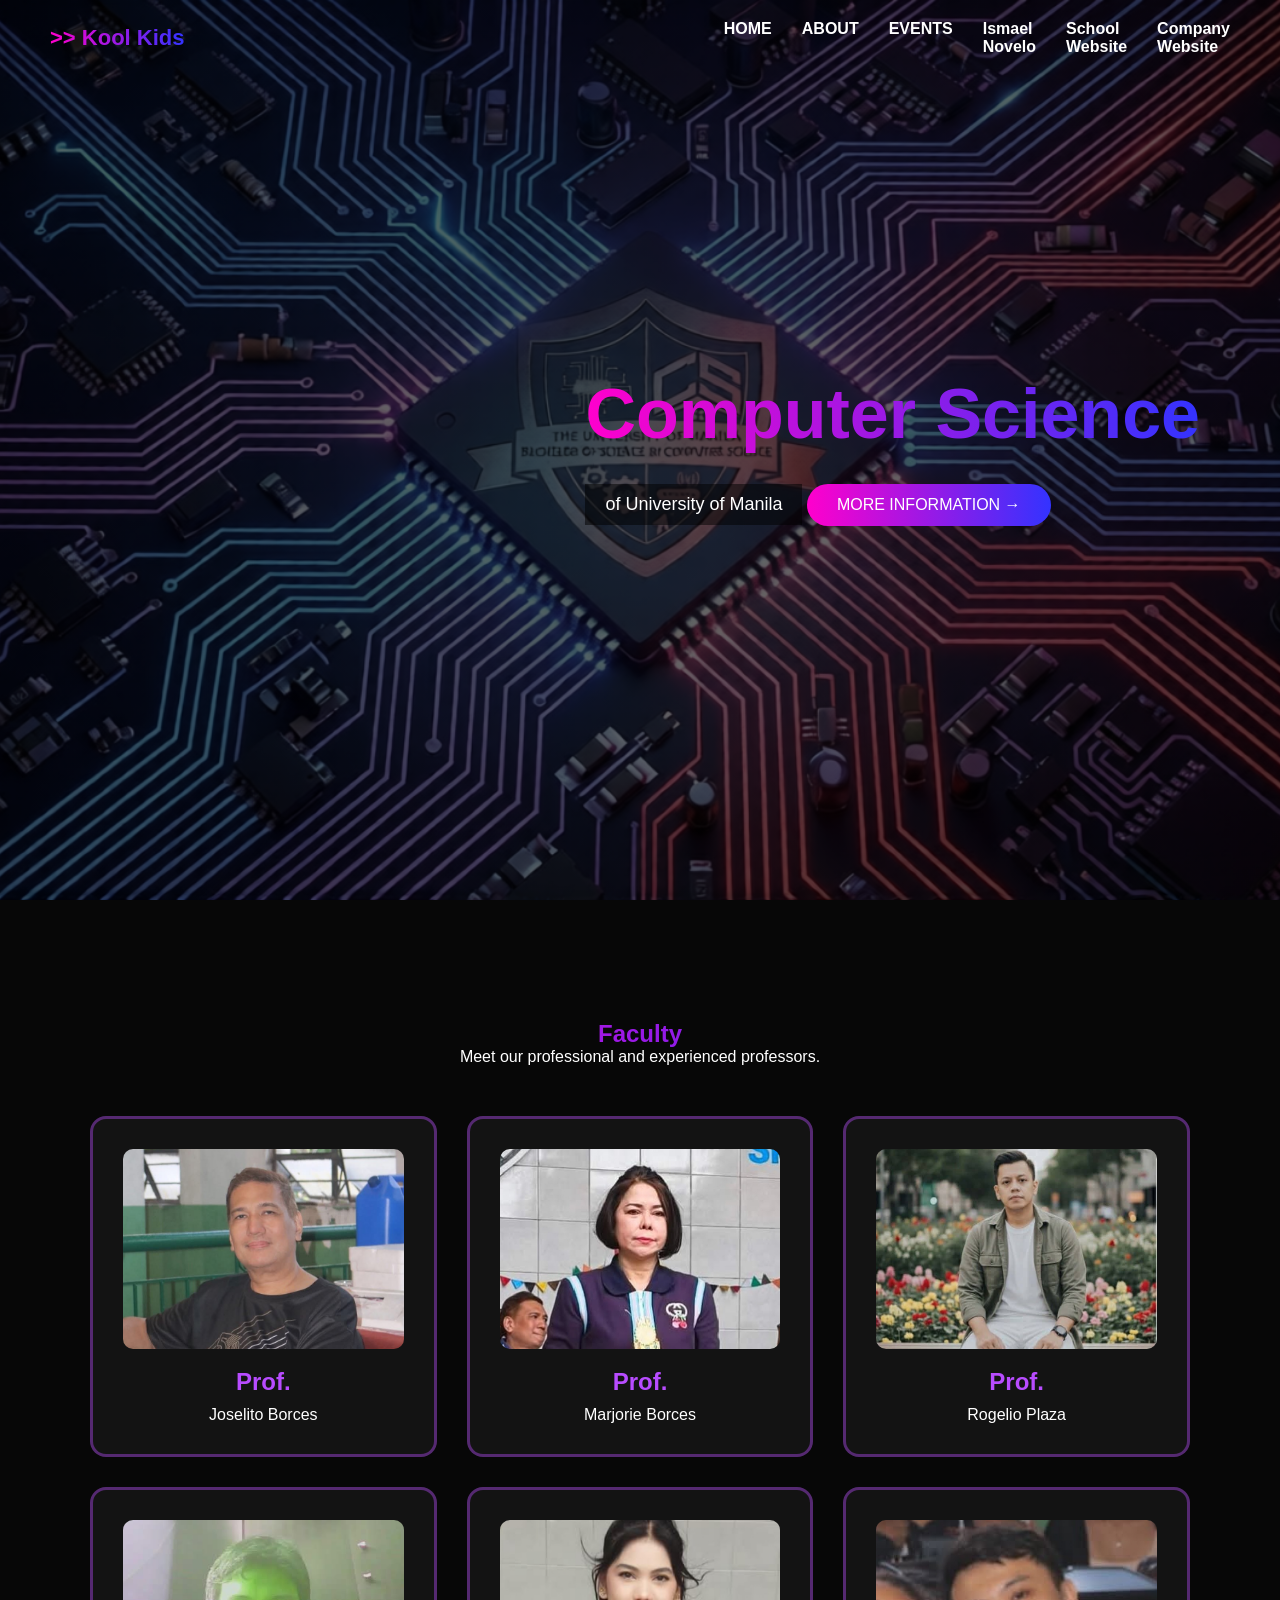
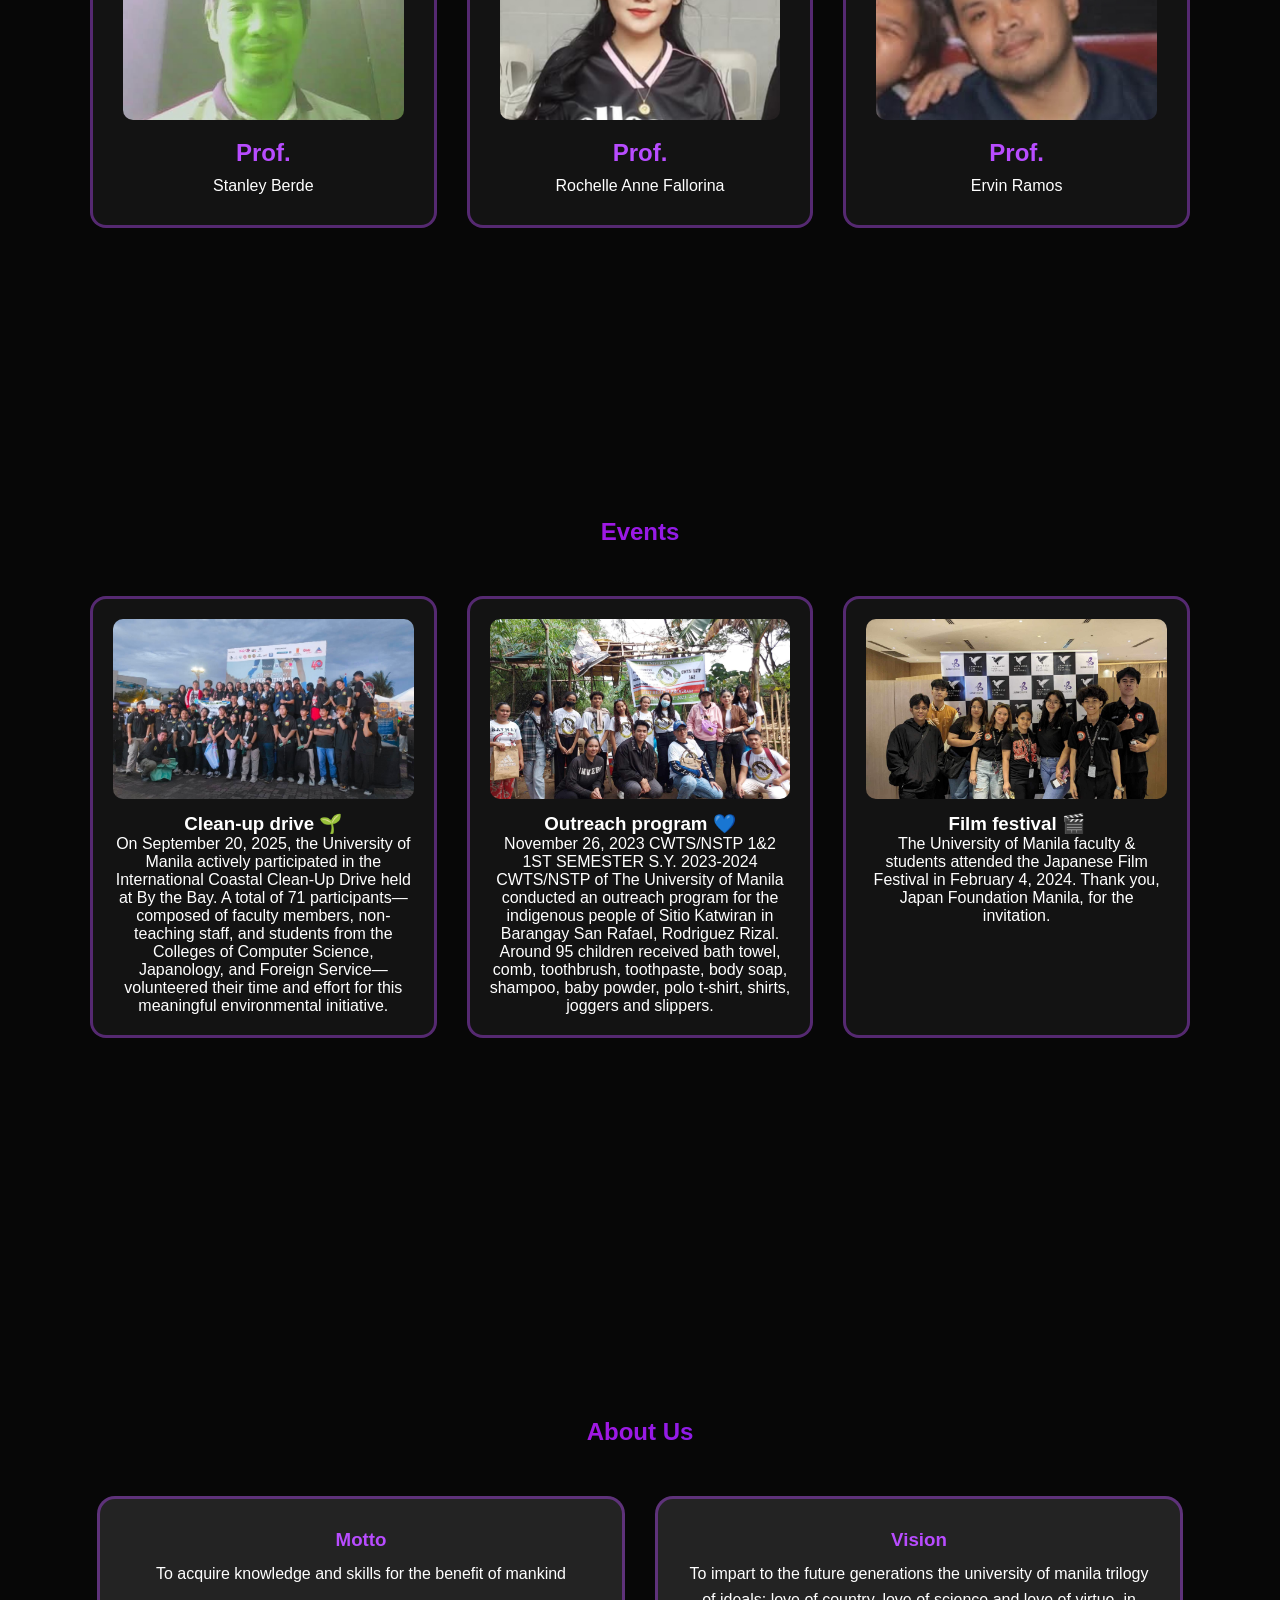
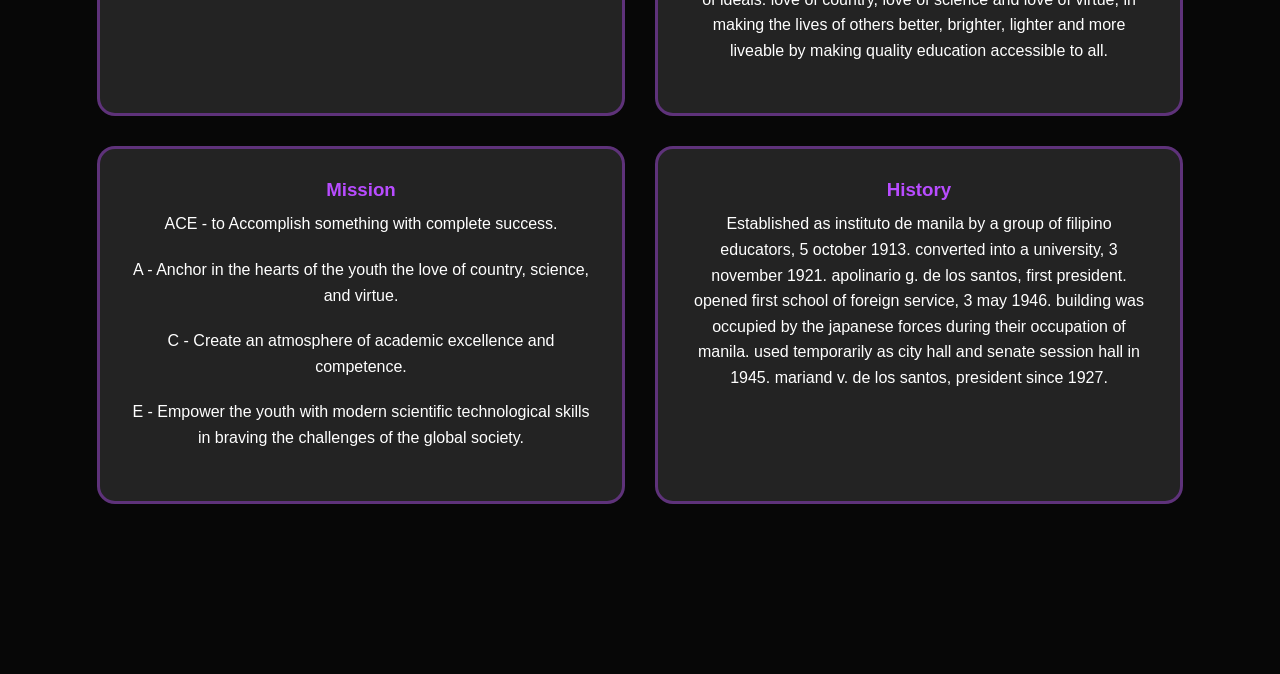
<file: bscs/index2.html>
<!DOCTYPE html>
<html lang="en">
<head>
    <meta charset="UTF-8">
    <title>Kool Kids - Computer Science</title>
    <link rel="stylesheet" href="style2.css">
</head>
<button id="backToTop">↑</button>
<script src="script2.js"></script>
<body>


  
<!-- HEADER -->
<header>
    <div class="logo">>> Kool Kids</div>

    <nav>
        <ul>
            <li><a href="#home">HOME</a></li>
            <li><a href="#about">ABOUT</a></li>
            <li><a href="#events">EVENTS</a></li>
            <li><a href="../personal/index.html" class="parent-link"><label>Ismael<br>Novelo</label></a></li>
            <li><a href="../School/index1.html" class="folder-link"><label>School<br>Website</label></a></li>
            <li><a href="../company/index3.html" class="folder-link"><label>Company<br>Website</label></a></li>

        </ul>
    </nav>
</header>

<!-- HERO -->
<section class="hero" id="home"> 
    <div class="hero-content">
        <h1><span>Computer Science</span></h1>
        <p>of University of Manila</p>
        <a href="#about" class="btn">MORE INFORMATION →</a>
    </div>
</section>



<!-- FACULTY -->
<section class="section" id="faculty">
    <h1>Faculty</h1>
    <p>Meet our professional and experienced professors.</p>

    
  <div class="faculty-grid">
    <div class="faculty-card">
        <img src="J BORCES.jpg" class="faculty-photo" alt="Prof. Joselito Borces">
      <h2>Prof.</h2>
      <p>Joselito Borces</p>
    </div>
    <div class="faculty-card">
      <img src="M BORCES.jpg" class="faculty-photo" alt="Prof. Marjorie Borces"> 
      <h2>Prof.</h2>
      <p>Marjorie Borces</p>
    </div>
    <div class="faculty-card">
      <img src="PLAZA.jpg" class="faculty-photo"alt="Prof. Rogelio Plaza">

      <h2>Prof.</h2>
      <p>Rogelio Plaza</p>
    </div>
    <div class="faculty-card">
      <img src="VERDE.jpg" class="faculty-photo"alt="Prof. Stanley Berde">
      <h2>Prof.</h2>
      <p>Stanley Berde</p>
    </div>
    <div class="faculty-card">
        <img src="ROCH.jpg" class="faculty-photo"alt="Prof. Rochelle Anne Fallorina">
      <h2>Prof.</h2>
      <p>Rochelle Anne Fallorina</p>
    </div>
    <div class="faculty-card">
      <img src="ERVIN.jpg" class="faculty-photo" alt="Prof. Ervin Ramos">
      <h2>Prof.</h2>
      <p>Ervin Ramos</p>
    </div>
  </div>

</section>

<!-- EVENTS -->
<section class="section" id="events">
    <h1>Events</h1>

    <div class="events-grid"> <!-- ADD THIS -->

        <div class="card">
            <img src="Event1.jpg">
            <h3>Clean-up drive 🌱</h3>
            <p>On September 20, 2025, the University of Manila actively participated in the International Coastal Clean-Up Drive held at By the Bay. A total of 71 participants—composed of faculty members, non-teaching staff, and students from the Colleges of Computer Science, Japanology, and Foreign Service—volunteered their time and effort for this meaningful environmental initiative.</p>
        </div>

        <div class="card">
            <img src="Event2.jpg">
            <h3>Outreach program 💙</h3>
            <p>November 26, 2023 CWTS/NSTP 1&2 1ST SEMESTER S.Y. 2023-2024 CWTS/NSTP of The University of Manila conducted an outreach program for the indigenous people of Sitio Katwiran in Barangay San Rafael, Rodriguez Rizal. Around 95 children received bath towel, comb, toothbrush, toothpaste, body soap, shampoo, baby powder, polo t-shirt, shirts, joggers and slippers.</p>
        </div>

        <div class="card">
            <img src="Event3.jpg">
            <h3>Film festival 🎬</h3>
            <p>The University of Manila faculty & students attended the Japanese Film Festival in February 4, 2024. Thank you, Japan Foundation Manila, for the invitation.</p>
        </div>

    </div> <!-- END GRID -->
</section>




<!-- ABOUT US -->
<section class="section" id="about">
    <h1>About Us</h1>

    <div class="about-grid"> <!-- ADD THIS -->

        <div class="Event-card">
            <div class="card">
                <h3>Motto</h3>
                <p>To acquire knowledge and skills for the benefit of mankind</p>
            </div>
        </div>

        <div class="Event-card">
            <div class="card">
                <h3>Vision</h3>
                <p>To impart to the future generations the university of manila trilogy of ideals: love of country, love of science and love of virtue, in making the lives of others better, brighter, lighter and more liveable by making quality education accessible to all.</p>
            </div>
        </div>

        <div class="Event-card">
            <div class="card">
                <h3>Mission</h3>
                <p>ACE - to Accomplish something with complete success.</p>
                <p> A - Anchor in the hearts of the youth the love of country, science, and virtue.</p>       
                <p> C - Create an atmosphere of academic excellence and competence.</p>       
                <p> E - Empower the youth with modern scientific technological skills in braving the challenges of the global society.</p>
            </div>
        </div>


        <div class="Event-card">
          <div class="card">
          <h3>History</h3><p>Established as instituto
      de manila by a group of filipino educators, 5 october 1913.
      converted into a university, 3
      november 1921. apolinario g. de
      los santos, first president.
      opened first school of foreign
      service, 3 may 1946. building
      was occupied by the japanese
      forces during their occupation
      of manila. used temporarily
      as city hall and senate session hall in 1945. mariand v.
      de los santos, president
      since 1927.</p></div>
      </div>
    </div>
</section>
</body>
</html>
</file>
<file: bscs/style2.css>
/* =========================
   GLOBAL STYLES
   ========================= */
* {
    margin: 0;
    padding: 0;
    box-sizing: border-box;
    font-family: Arial, Helvetica, sans-serif;
}

html {
    scroll-behavior: smooth;
}

body {
    background-color: #111;
    color: white;
}

/* =========================
   HEADER
   ========================= */
header {
    display: flex;
    justify-content: space-between;
    align-items: center;
    padding: 20px 50px;
    position: absolute;
    width: 100%;
    z-index: 10;
}

.logo {
    font-size: 22px;
    font-weight: bold;
    background: linear-gradient(to right, #ff00cc, #3333ff);
    background-clip: text;          /* standard property for Firefox */
    -webkit-background-clip: text;  /* WebKit browsers: Chrome, Safari, Edge */
    color: transparent;              /* shows the gradient */
}

nav ul {
    list-style: none;
    display: flex;
    gap: 30px;
    font-weight: bold;
}

nav ul li a {
    text-decoration: none;
    color: white;
    font-size: 16px;
    transition: 0.3s;
}

nav ul li a:hover {
    color: #b84cff;
}

/* =========================
   HERO SECTION
   ========================= */
.hero {
    height: 100vh;
    background: linear-gradient(rgba(0,0,0,0.6), rgba(0,0,0,0.6)),
                url("HomeBackground.png");
    background-size: cover;
    background-position: center;
    background-repeat: no-repeat;
    display: flex;
    align-items: center;
    justify-content: flex-end;
    padding-right: 80px;
}

.hero-content h1 {
    font-size: 70px;
    font-weight: bold;
}

.hero-content h1 span {
    background: linear-gradient(to right, #ff00cc, #3333ff);
    background-clip: text;
    -webkit-background-clip: text;
    color: transparent;
}

.hero-content p {
    margin-top: 20px;
    font-size: 18px;
    background: rgba(0,0,0,0.5);
    display: inline-block;
    padding: 10px 20px;
}

.btn {
    display: inline-block;
    margin-top: 30px;
    padding: 12px 30px;
    background: linear-gradient(to right, #ff00cc, #3333ff);
    color: white;
    text-decoration: none;
    border-radius: 30px;
    transition: 0.3s;
}

.btn:hover {
    opacity: 0.8;
}

/* =========================
   SECTIONS - HERO-LIKE BACKGROUND
   ========================= */
.section {
    min-height: 100vh;
    padding: 120px 50px;
    text-align: center;
    background-size: cover;
    background-position: center;
    background-repeat: no-repeat;
    background-attachment: scroll; /* changed from fixed */
    position: relative;
}

/* Overlay gradient for all sections */
.section::before {
    content: "";
    position: absolute;
    top: 0; left: 0; right: 0; bottom: 0;
    background: rgba(0,0,0,0.6); /* match hero overlay intensity */
    z-index: 0;
}

/* Individual section backgrounds (all same style as hero) */
#about {
    background: linear-gradient(135deg, #ff0000 0%, #006eff 100%);
    background-size: cover;
    background-attachment: fixed;
}

#curriculum {
    background: linear-gradient(135deg, #ff0000 0%, #006eff 100%);
    background-size: cover;
    background-attachment: fixed;
}

#faculty {
    background: linear-gradient(135deg, #ff0000 0%, #006eff 100%);
    background-size: cover;
    background-attachment: fixed;
}

#events {
    background: linear-gradient(135deg, #ff0000 0%, #006eff 100%);
    background-size: cover;
    background-attachment: fixed;
}

#contact {
    background: linear-gradient(135deg, #ff0000 0%, #006eff 100%);
    background-size: cover;
    background-attachment: fixed;
}

/* Ensure content sits above overlay */
.section * {
    position: relative;
    z-index: 1;
}
/* =========================
   ABOUT SECTION
   ========================= */
#about h2 {
    margin-top: 40px;
    margin-bottom: 15px;
    color: #b84cff;
}

#about p {
    margin-bottom: 20px;
    line-height: 1.6;
}

#about ul {
    margin-bottom: 20px;
    padding-left: 20px;
    text-align: left;
    max-width: 900px;
    margin-left: auto;
    margin-right: auto;
}

/* =========================
   FACULTY GRID
   ========================= */
.faculty-grid {
    display: grid;
    grid-template-columns: repeat(auto-fit, minmax(260px, 1fr));
    gap: 30px;
    max-width: 1100px;
    margin: 50px auto;
}

.faculty-card {
    padding: 30px;
    border-radius: 16px;
    background: rgba(255,255,255,0.05);
    transition: transform 0.4s ease, box-shadow 0.4s ease;
    border-style:solid;
    border: 3px solid rgba(184,76,255,0.4);
}
.faculty-card img {
    width: 100%;
    height: 200px;
    object-fit: cover;
    border-radius: 10px;
    margin-bottom: 15px;
}

.faculty-card:hover {
    transform: translateY(-10px);
    box-shadow: 0 20px 40px rgba(0,0,0,0.5);
}

.faculty-card h2 {
    margin-bottom: 10px;
    color: #b84cff;
}

/* =========================
   EVENTS GRID (LIKE FACULTY)
   ========================= */
.events-grid {
    display: grid;
    grid-template-columns: repeat(auto-fit, minmax(300px, 1fr));
    gap: 30px;
    max-width: 1100px;
    margin: 50px auto;
}

/* Event Card (same style feel as faculty) */
#events .card {
    padding: 20px;
    border-radius: 16px;
    background: rgba(255,255,255,0.05);
    border: 3px solid rgba(184,76,255,0.4);
    transition: transform 0.4s ease, box-shadow 0.4s ease;
}

#events .card:hover {
    transform: translateY(-10px);
    box-shadow: 0 20px 40px rgba(0,0,0,0.5);
}

/* FIXED IMAGE SIZE */
#events .card img {
    width: 100%;
    height: 180px;        /* fixed height */
    object-fit: cover;    /* no stretching */
    border-radius: 10px;
    margin-bottom: 10px;
}
/* =========================
   ABOUT GRID (LIKE FACULTY & EVENTS)
   ========================= */
.about-grid {
    display: grid;
    grid-template-columns: repeat(auto-fit, minmax(300px, 1fr));
    gap: 30px;
    max-width: 1100px;
    margin: 50px auto;
}

/* =========================
   ABOUT GRID (LIKE EVENTS)
   ========================= */
.about-grid {
    display: grid;
    grid-template-columns: repeat(auto-fit, minmax(300px, 1fr));
    gap: 30px;
    max-width: 1100px;
    margin: 50px auto;
}

/* About Cards */
/* =========================
   ABOUT GRID (LIKE FACULTY)
   ========================= */
.about-grid {
    display: grid;
    grid-template-columns: repeat(auto-fit, minmax(300px, 1fr));
    gap: 30px;
    max-width: 1100px;
    margin: 50px auto;
}

/* About Cards */
/* =========================
   ABOUT GRID (NO SAME HEIGHT)
   ========================= */
.about-grid {
    display: flex;
    flex-wrap: wrap;
    gap: 30px;
    max-width: 1100px;
    margin: 50px auto;
    justify-content: center;
}

/* Each card */
.about-grid .Event-card {
    width: 48%; /* 2 per row */
    min-width: 300px;
    
    padding: 30px;
    border-radius: 18px;
    background: rgba(243, 242, 242, 0.116);
    border: 3px solid rgba(184,76,255,0.4);

    transition: transform 0.4s ease, box-shadow 0.4s ease;
}

/* Hover effect */
.about-grid .Event-card:hover {
    transform: translateY(-10px);
    box-shadow: 0 20px 40px rgba(0,0,0,0.5);
}

/* Text styling */
.about-grid h3 {
    margin-bottom: 10px;
    color: #b84cff;
}

.about-grid p {
    margin-bottom: 10px;
    line-height: 1.6;
}


/* =========================
   GRADIENT TEXT
   ========================= */
.section h1 {
    background: linear-gradient(to right, #ff00cc, #3333ff);
    background-clip: text;
    -webkit-background-clip: text;
    color: transparent;
}
/* =========================
   BACK TO TOP BUTTON
   ========================= */
#backToTop {
    position: fixed;
    right: 30px;
    top: 50%;
    transform: translateY(-50%);
    width: 40px;
    height: 40px;
    border-radius: 50%;
    border: none;
    cursor: pointer;
    font-size: 22px;
    font-weight: bold;
    display: flex;
    align-items: center;
    justify-content: center;
    background: linear-gradient(to right, #ff00cc, #3333ff);
    color: white;
    box-shadow: 0 5px 15px rgba(0,0,0,0.4);
    transition: all 0.3s ease;
    z-index: 999;
}

#backToTop:hover {
    transform: translateY(-50%) scale(1.1);
}

/* =========================
   CURRICULUM SECTION
   ========================= */
.curriculum-grid {
    display: grid;
    grid-template-columns: repeat(auto-fit, minmax(320px, 1fr));
    gap: 40px;
    max-width: 1300px;
    margin: 60px auto 0;
}

.year-card {
    position: relative;
    padding: 40px 30px 30px;
    border-radius: 18px;
    background: rgba(243, 242, 242, 0.116);
    border: 3px solid rgba(184,76,255,0.4);
    transition: transform 0.4s ease, box-shadow 0.4s ease;
}

.year-card:hover {
    transform: translateY(-10px);
    box-shadow: 0 25px 50px rgba(0,0,0,0.6);
}

.year-title {
    position: absolute;
    top: -16px;              /* pushes label through the border */
    left: 30px;
    padding: 6px 16px;
    font-weight: bold;
    font-size: 14px;

    /* RED → BLUE gradient text */
    background: linear-gradient(to right, #ff2a2a, #3333ff);
    -webkit-background-clip: text;
    background-clip: text;
    color: wheat;

    /* Mask the border behind the text */
    background-color: #111;
    z-index: 2;
}

/* Add this to hide the border line behind the label */
.year-title::before {
    content: "";
    position: absolute;
    inset: 0;
    padding: 6px 16px;
    background: #111;
    z-index: -1;
    border-radius: 20px;
}

/* =========================
   CURRICULUM TABLE STYLE
   ========================= */
.course-table {
    margin-top: 15px;
    font-size: 14px;
}

.course-header,
.course-row {
    display: grid;
    grid-template-columns: 140px 1fr 60px;
    padding: 8px 0;
    align-items: center;
}

.course-header {
    font-weight: bold;
    color: #ff66ff;
    border-bottom: 2px solid rgba(255,255,255,0.3);
    margin-bottom: 6px;
}

.course-row {
    border-bottom: 1px dashed rgba(255,255,255,0.15);
}

.course-row span:last-child {
    text-align: right;
}

/* ✅ IMAGE FIX (IMPORTANT) */
.card img {
    width: 100%;
    max-width: 400px; /* prevents it from getting too wide */
    height: auto;     /* keeps original aspect ratio */
    object-fit: cover;
    border-radius: 10px;
}
</file>
